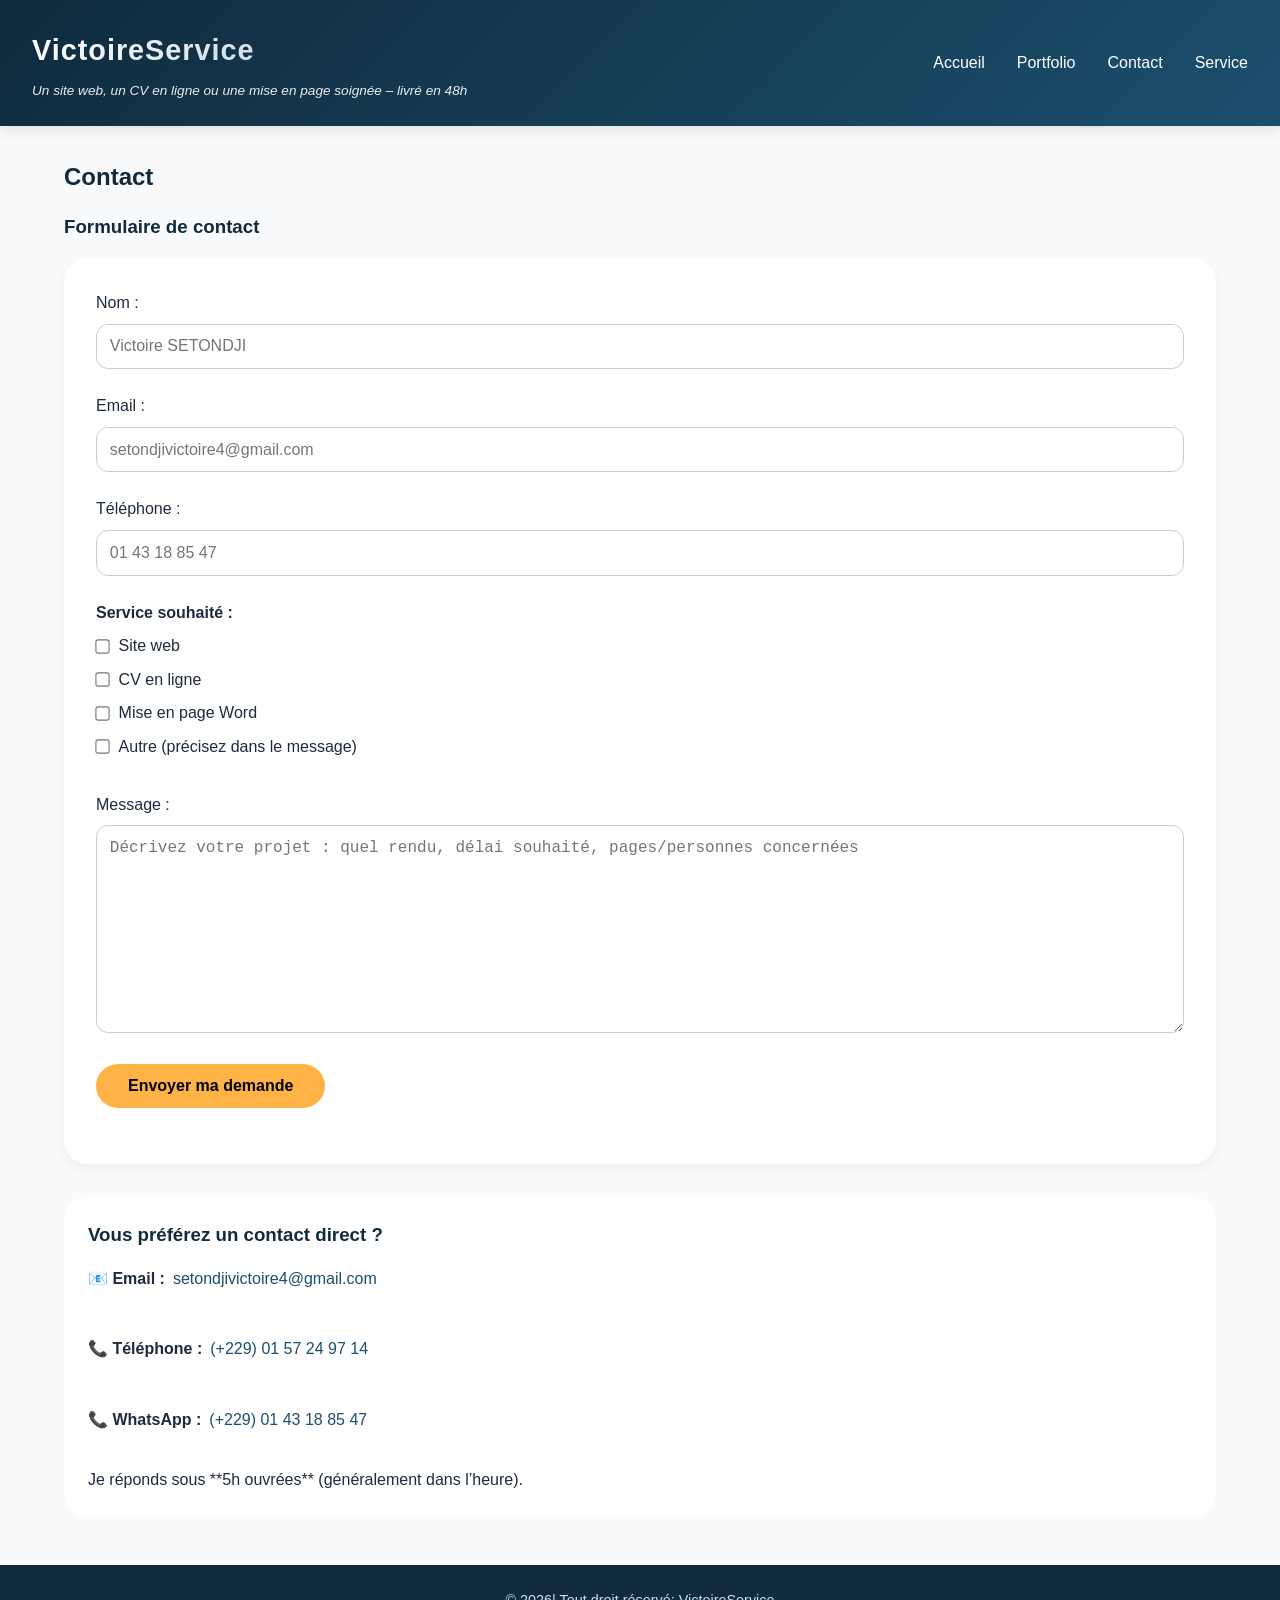
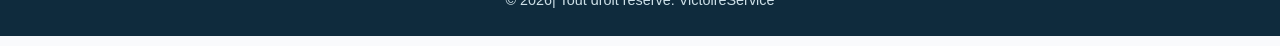
<file: html/contact.html>
<!DOCTYPE html>
<html lang="en">
<head>
    <meta charset="UTF-8">
    <meta name="viewport" content="width=device-width, initial-scale=1.0">
    <title>Page contact </title>
    <link rel="stylesheet" href="../css/style.css">
</head>
<body>
    <header>
        <div class="logoSlogan">
            <h1 class="logo"> <a href="index.html"> VictoireService </a> </h1>
            <span>Un site web, un CV en ligne ou une mise en page soignée – livré en 48h</span>
        </div>
        <div class="menu">
            <nav class="barre_de_navigation">
                <ul class="liste_de_navigation">
                    <li class="element_de_navigation">
                        <a href="index.html">Accueil</a>
                    </li>
                    <li class="element_de_navigation">
                        <a href="portfolio.html">Portfolio</a>
                    </li>
                    <li class="element_de_navigation">
                        <a href="contact.html">Contact</a>
                    </li>
                    <li class="element_de_navigation">
                        <a href="service.html">Service</a>
                    </li>
                </ul>
            </nav>
        </div>
    </header>
    <main>
        <h2>Contact</h2>
        <h3>Formulaire de contact</h3>
        <form>
          <div class="element_formulaire">
            <label for="nom_complet">Nom :</label>
            <input
              type="text"
              id="nom_complet"
              placeholder="Victoire SETONDJI"
            />
          </div>
          <div class="element_formulaire">
            <label for="email">Email :</label>
            <input
              type="email"
              id="email"
              placeholder="setondjivictoire4@gmail.com"
            />
          </div>
          <div class="element_formulaire">
            <label for="telephone">Téléphone :</label>
            <input type="tel" id="telephone" placeholder="01 43 18 85 47" />
          </div>
          <div class="element_formulaire">
         <p><strong>Service souhaité :</strong></p>
            <label><input type="checkbox" name="service" value="Site web"> Site web</label><br>
            <label><input type="checkbox" name="service" value="CV en ligne"> CV en ligne</label><br>
            <label><input type="checkbox" name="service" value="Mise en page Word"> Mise en page Word</label><br>
            <label><input type="checkbox" name="service" value="Autre"> Autre (précisez dans le message)</label>
        </div>
          
          <div class="element_formulaire">
            <label for="message">Message :</label> <br />
            <textarea
              rows="10"
              id="message"
              placeholder="Décrivez votre projet : quel rendu, délai souhaité, pages/personnes concernées"
            ></textarea>
          </div>
          <div class="element_formulaire">
    <button type="submit">Envoyer ma demande</button>
</div>
        </form>

      
      <div class="contenu">
        <h3>Vous préférez un contact direct ?</h3>
        <ul>
          <li>
            <strong>📧 Email :</strong
            ><a href="mailto:setondjivictoire4@gmail.com"
              >setondjivictoire4@gmail.com</a
            >
          </li>
          <br />
          <li>
            <strong>📞 Téléphone :</strong
            ><a href="tel:+2290157249714">(+229) 01 57 24 97 14</a>
          </li>
          <br />
          <li>
            <strong>📞 WhatsApp :</strong
            ><a href="https://wa.me/0143188547">(+229) 01 43 18 85 47</a>
          </li>
          <br />
        </ul>
        <p>Je réponds sous **5h ouvrées** (généralement dans l’heure).</p>
      </div>
      
    </main>
    <footer>
        &copy; 2026| Tout droit réservé:
        <a href="https://www.facebook.com/profile.php?id=100082668964355"> VictoireService</a>
    </footer>
</body>
</html>
</file>
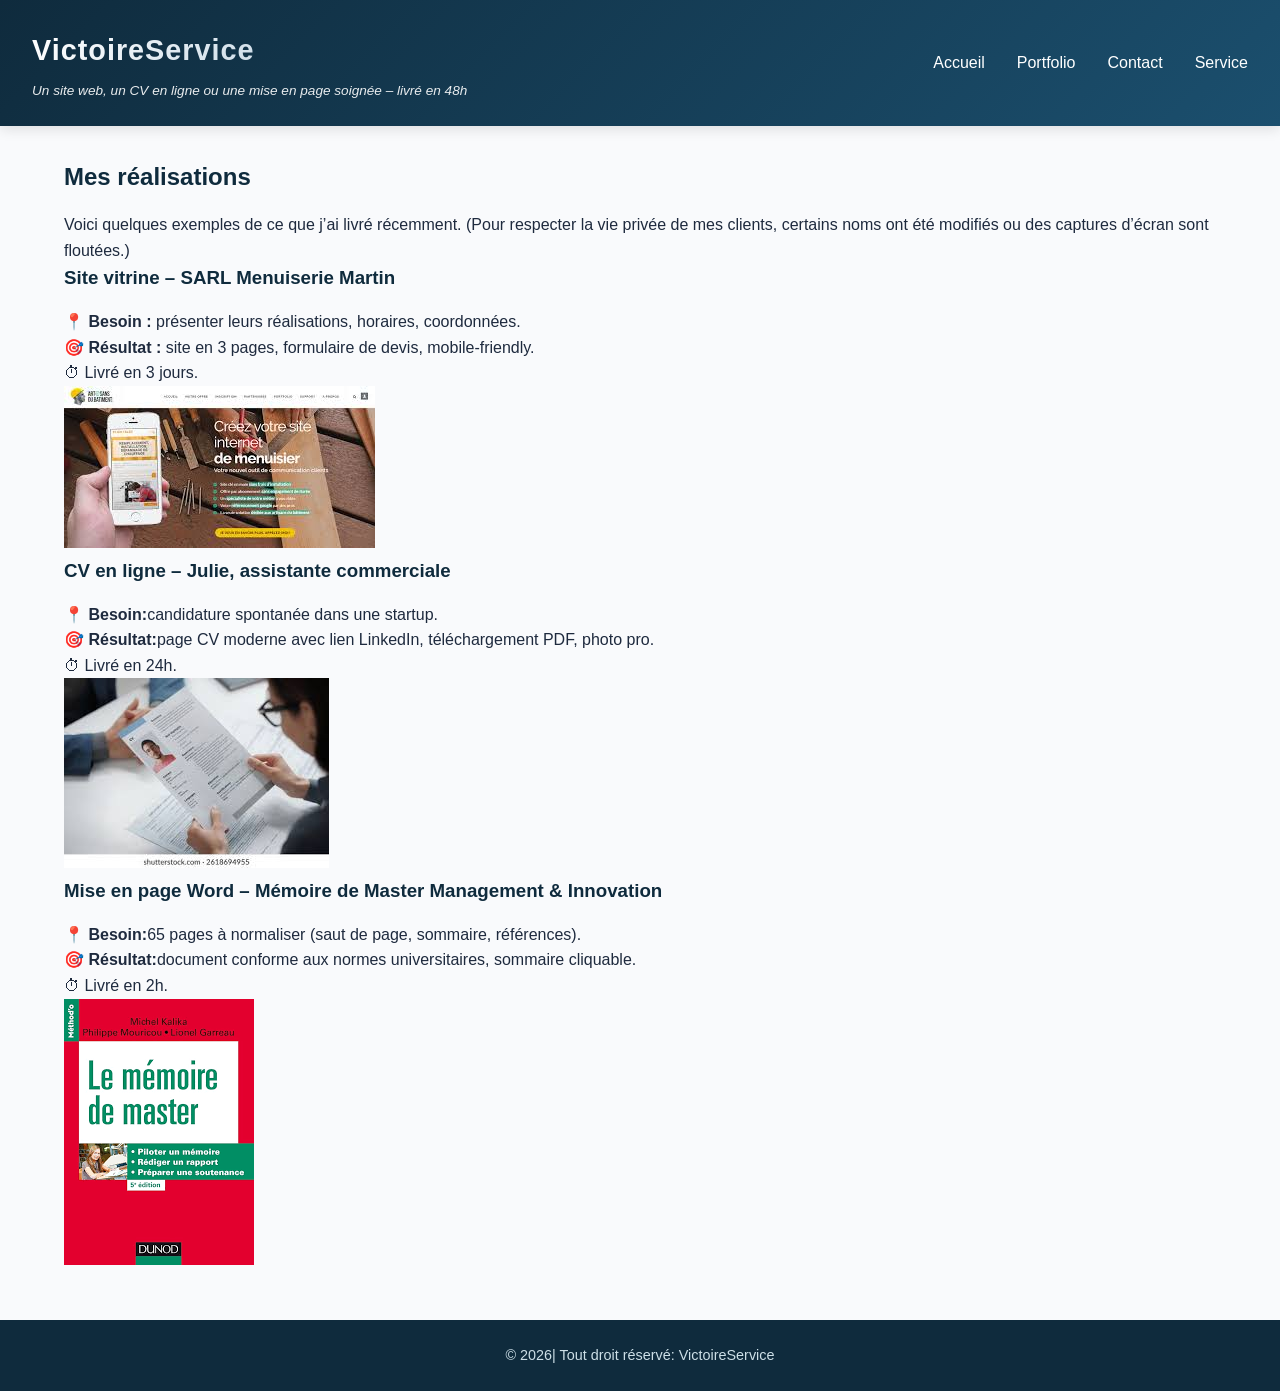
<file: html/portfolio.html>
<!DOCTYPE html>
<html lang="en">
<head>
    <meta charset="UTF-8">
    <meta name="viewport" content="width=device-width, initial-scale=1.0">
    <title>Page portfolio </title>
    <link rel="stylesheet" href="../css/style.css">
</head>
<body>
    <header>
        <div class="logoSlogan">
            <h1 class="logo"> <a href="index.html"> VictoireService </a> </h1>
            <span>Un site web, un CV en ligne ou une mise en page soignée – livré en 48h</span>
        </div>
        <div class="menu">
            <nav class="barre_de_navigation">
                <ul class="liste_de_navigation">
                    <li class="element_de_navigation">
                        <a href="index.html">Accueil</a>
                    </li>
                    <li class="element_de_navigation">
                        <a href="portfolio.html">Portfolio</a>
                    </li>
                    <li class="element_de_navigation">
                        <a href="contact.html">Contact</a>
                    </li>
                    <li class="element_de_navigation">
                        <a href="service.html">Service</a>
                    </li>
                </ul>
            </nav>
        </div>
    </header>
    <main>
        <h2>Mes réalisations</h2>
        <p>Voici quelques exemples de ce que j’ai livré récemment.  
        (Pour respecter la vie privée de mes clients, certains noms ont été modifiés
        ou des captures d’écran sont floutées.)</p>
        <div class="realisation">
            <div class="type_de_realisation">
        <h3>Site vitrine – SARL Menuiserie Martin</h3>
        <p>
           <strong> 📍 Besoin : </strong>présenter leurs réalisations, horaires, coordonnées. <br> 
           <strong> 🎯 Résultat :</strong> site en 3 pages, formulaire de devis, mobile-friendly. <br>  
            ⏱ Livré en 3 jours. 
            </p>
            <img src="../imge/menuserie1.jpeg" alt="Capture site menuiserie">
        
            </div>
            <div class="type_de_realisation">
                <h3>CV en ligne – Julie, assistante commerciale</h3>
                <p>
                <strong>📍 Besoin:</strong>candidature spontanée dans une startup. <br>
                <strong>🎯 Résultat:</strong>page CV moderne avec lien LinkedIn, téléchargement PDF, photo pro. <br>
                ⏱ Livré en 24h.  
                </p>
                <img src="../imge/cv 1.jpeg" alt="Capture CV Julie">
            </div>
            <div class="type_de_realisation">
            <h3>Mise en page Word – Mémoire de Master Management & Innovation</h3>
            <p>
                <strong>📍 Besoin:</strong>65 pages à normaliser (saut de page, sommaire, références). <br>
                <strong>🎯 Résultat:</strong>document conforme aux normes universitaires, sommaire cliquable. <br> 
                ⏱ Livré en 2h.
            </p>
            <img src="../imge/memoire1.png" alt="Capture mémoire">
            </div>
        </div>
    </main>
    <footer>
        &copy; 2026| Tout droit réservé: 
        <a href="https://www.facebook.com/profile.php?id=100082668964355">VictoireService</a> 
    </footer>
</body>
</html>
</file>
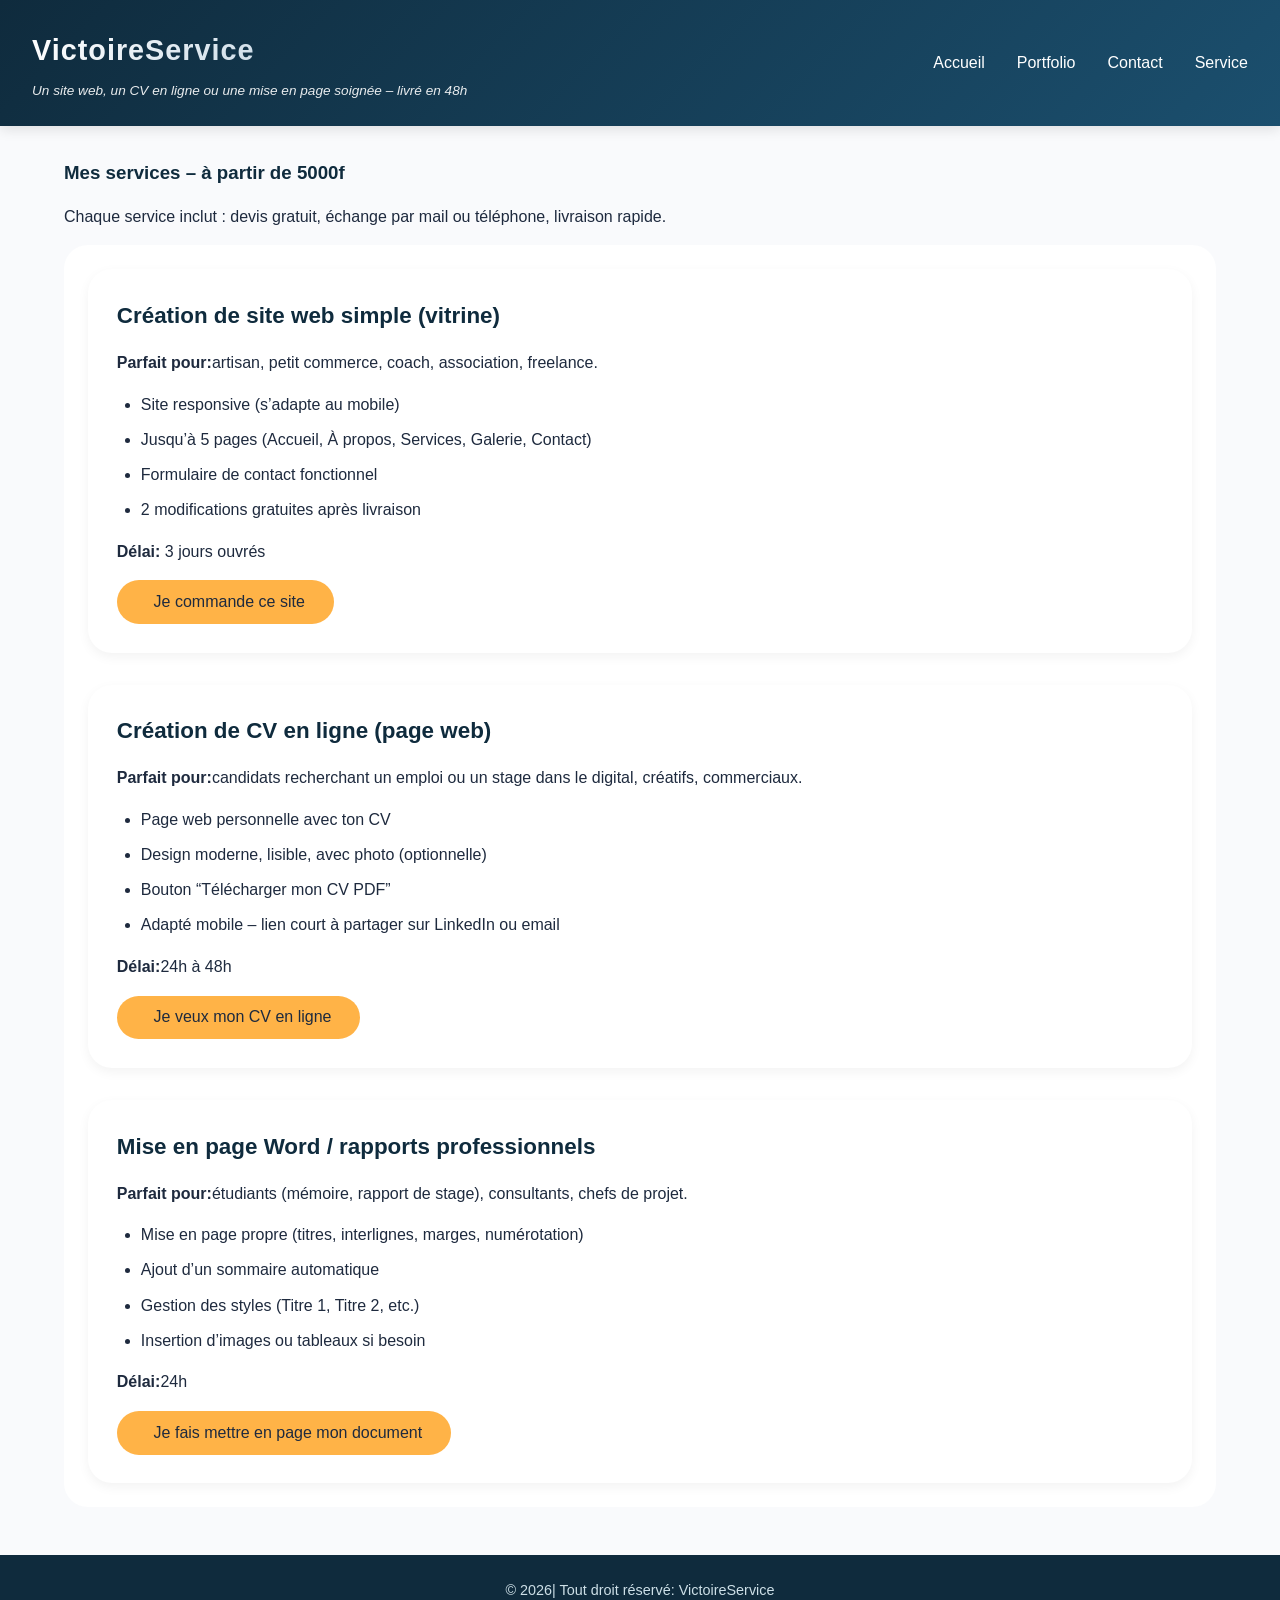
<file: html/service.html>
<!DOCTYPE html>
<html lang="en">
<head>
    <meta charset="UTF-8">
    <meta name="viewport" content="width=device-width, initial-scale=1.0">
    <title>Page service </title>
    <link rel="stylesheet" href="../css/style.css">
</head>
<body>
    <header>
        <div class="logoSlogan">
            <h1 class="logo"> <a href="#"> VictoireService </a> </h1>
            <span>Un site web, un CV en ligne ou une mise en page soignée – livré en 48h</span>
        </div>
        <div class="menu">
            <nav class="barre_de_navigation">
                <ul class="liste_de_navigation">
                    <li class="element_de_navigation">
                        <a href="index.html">Accueil</a>
                    </li>
                    <li class="element_de_navigation">
                        <a href="portfolio.html">Portfolio</a>
                    </li>
                    <li class="element_de_navigation">
                        <a href="contact.html">Contact</a>
                    </li>
                    <li class="element_de_navigation">
                        <a href="service.html">Service</a>
                    </li>
                </ul>
            </nav>
        </div>
    </header>
    <main>
        <h3> Mes services – à partir de 5000f</h3>
        <p>Chaque service inclut : devis gratuit, échange par mail ou téléphone, livraison rapide.</p>
        <div class="contenu">
            <ol class="liste_contenu">
                <li class="element_contenu">
                    <b>Création de site web simple (vitrine) </b> <br>
                    <p><strong>Parfait pour:</strong>artisan, petit commerce, coach, association, freelance.</p>
                    <ul class="liste_element">
                        <li> Site responsive (s’adapte au mobile)</li>
                        <li> Jusqu’à 5 pages (Accueil, À propos, Services, Galerie, Contact) </li>
                        <li> Formulaire de contact fonctionnel </li>
                        <li> 2 modifications gratuites après livraison </li>
                    </ul>
                    <p> 
                        <strong>Délai:</strong> 3 jours ouvrés <br>
                    </p>
                        <div class="button">
                            <button><a href="contact.html">Je commande ce site</a></button>
                        </div>
                </li>
                <li class="element_contenu">
                    <b>Création de CV en ligne (page web)</b><br>
                    <p>
                    <strong>Parfait pour:</strong>candidats recherchant un emploi ou un stage
                     dans le digital, créatifs, commerciaux. 
                     <ul class="liste_element">
                        <li>Page web personnelle avec ton CV</li>
                        <li>Design moderne, lisible, avec photo (optionnelle)</li>
                        <li>Bouton “Télécharger mon CV PDF”</li>
                        <li>Adapté mobile – lien court à partager sur LinkedIn ou email</li>
                     </ul>
                     <strong>Délai:</strong>24h à 48h <br>
                    </p>
                    <div class="button">
                        <button><a href="contact.html">Je veux mon CV en ligne</a></button>
                    </div>
                </li>
                <li class="element_contenu">
                    <b> Mise en page Word / rapports professionnels</b><br>
                    <p>
                        <strong>Parfait pour:</strong>étudiants (mémoire, rapport de stage), consultants, 
                        chefs de projet.
                        <ul class="liste_element">
                            <li>Mise en page propre (titres, interlignes, marges, numérotation)</li>
                            <li>Ajout d’un sommaire automatique</li>
                            <li>Gestion des styles (Titre 1, Titre 2, etc.)</li>
                            <li>Insertion d’images ou tableaux si besoin</li>
                        </ul>
                        <strong>Délai:</strong>24h <br>
                    </p>
                    <div class="button">
                        <button><a href="contact.html">Je fais mettre en page mon document</a></button>
                    </div>
                </li>
                
            </ol>
        </div>
    </main>
    <footer>
        &copy; 2026| Tout droit réservé:
        <a href="https://www.facebook.com/profile.php?id=100082668964355">VictoireService</a> 
    </footer>
</body>
</html>
</file>
<file: css/style.css>
/* ========== RESET & BASE ========== */
* {
    margin: 0;
    padding: 0;
    box-sizing: border-box;
}

body {
    font-family: 'Segoe UI', Roboto, Helvetica, Arial, sans-serif;
    line-height: 1.6;
    color: #1e2a3e;
    background-color: #f9fafc;
}

a {
    text-decoration: none;
    color: inherit;
}

ul, ol {
    list-style: none;
}

/* ========== HEADER ========== */
header {
    background: linear-gradient(135deg, #0f2b3d 0%, #1b4f6e 100%);
    color: white;
    padding: 1.5rem 2rem;
    display: flex;
    flex-wrap: wrap;
    justify-content: space-between;
    align-items: center;
    gap: 1rem;
    box-shadow: 0 4px 12px rgba(0,0,0,0.1);
}

.logoSlogan {
    display: flex;
    flex-direction: column;
    gap: 0.3rem;
}

.logo a {
    font-size: 1.8rem;
    font-weight: 700;
    letter-spacing: 1px;
    background: linear-gradient(135deg, #fff, #cfdee9);
    background-clip: text;
    -webkit-background-clip: text;
    color: transparent;
}

.logoSlogan span {
    font-size: 0.85rem;
    opacity: 0.9;
    font-style: italic;
}

.liste_de_navigation {
    display: flex;
    gap: 2rem;
    flex-wrap: wrap;
}

.element_de_navigation a {
    font-weight: 500;
    transition: 0.2s;
    padding: 0.5rem 0;
    border-bottom: 2px solid transparent;
}

.element_de_navigation a:hover {
    border-bottom-color: #ffb347;
    color: #ffb347;
}

/* ========== MAIN GLOBAL ========== */
main {
    max-width: 1200px;
    margin: 2rem auto;
    padding: 0 1.5rem;
}

h2, h3 {
    color: #0f2b3d;
    margin-bottom: 1rem;
}

/* ========== HERO (index) ========== */
.hero {
    background: white;
    border-radius: 2rem;
    padding: 2rem;
    text-align: center;
    box-shadow: 0 8px 20px rgba(0,0,0,0.05);
    margin-bottom: 3rem;
}

.hero img {
    max-width: 220px;   /* ou 250px si vous voulez encore plus grand */
    width: 100%;
    border-radius: 50%;
    margin-bottom: 1.5rem;
    border: 4px solid #ffb347;
    object-fit: cover;
    box-shadow: 0 8px 20px rgba(0,0,0,0.1);
}

.hero p {
    font-size: 1.4rem;
    margin: 1rem 0;
    color: #2c3e4e;
}

.button {
    display: flex;
    flex-wrap: wrap;
    justify-content: center;
    gap: 1rem;
    margin-top: 1.5rem;
}

.button button, .element_formulaire button {
    background: #ffb347;
    border: none;
    padding: 0.8rem 1.8rem;
    border-radius: 40px;
    font-weight: bold;
    cursor: pointer;
    transition: 0.2s;
    font-size: 1rem;
}

.button button a, .element_formulaire button a {
    color: #1e2a3e;
}

.button button:hover, .element_formulaire button:hover {
    background: #ff9f1c;
    transform: scale(1.02);
    box-shadow: 0 4px 12px rgba(0,0,0,0.1);
}

/* ========== TÉMOIGNAGES (index) ========== */
.temoignage {
    display: flex;
    flex-wrap: wrap;
    gap: 2rem;
    justify-content: center;
    margin: 2rem 0;
}

.temoignage_element {
    background: white;
    border-radius: 1.5rem;
    padding: 1.5rem;
    flex: 1 1 280px;
    box-shadow: 0 4px 12px rgba(0,0,0,0.05);
    transition: 0.2s;
    text-align: center;
}

.temoignage_element:hover {
    transform: translateY(-5px);
    box-shadow: 0 12px 24px rgba(0,0,0,0.1);
}

.temoignage_element img {
    width: 80px;
    height: 80px;
    border-radius: 50%;
    object-fit: cover;
    margin-bottom: 1rem;
    border: 2px solid #ffb347;
}

.temoignage_element h3 {
    font-size: 1.2rem;
    margin-bottom: 0.75rem;
    color: #1b4f6e;
}

.temoignage_element p {
    font-size: 0.95rem;
    color: #2d3e4f;
    font-style: italic;
}

/* ========== PAGE SERVICES (service.html & portfolio.html) ========== */
.liste_contenu {
    display: flex;
    flex-direction: column;
    gap: 2rem;
}

.element_contenu {
    background: white;
    border-radius: 1.5rem;
    padding: 1.8rem;
    box-shadow: 0 4px 12px rgba(0,0,0,0.05);
    transition: 0.2s;
}

.element_contenu:hover {
    box-shadow: 0 8px 20px rgba(0,0,0,0.08);
}

.element_contenu b {
    font-size: 1.4rem;
    color: #0f2b3d;
    display: inline-block;
    margin-bottom: 1rem;
}

.liste_element {
    list-style: disc;
    margin: 1rem 0 1rem 1.5rem;
}

.liste_element li {
    margin: 0.4rem 0;
}

.element_contenu .button {
    justify-content: flex-start;
    margin-top: 1rem;
}

/* ========== PAGE CONTACT ========== */
form {
    background: white;
    border-radius: 1.5rem;
    padding: 2rem;
    box-shadow: 0 4px 12px rgba(0,0,0,0.05);
    margin-bottom: 2rem;
}

.element_formulaire {
    margin-bottom: 1.5rem;
}

.element_formulaire label {
    font-weight: 600;
    display: block;
    margin-bottom: 0.4rem;
}

.element_formulaire input[type="text"],
.element_formulaire input[type="email"],
.element_formulaire input[type="tel"],
.element_formulaire textarea {
    width: 100%;
    padding: 0.8rem;
    border: 1px solid #ccc;
    border-radius: 12px;
    font-size: 1rem;
    transition: 0.2s;
}

.element_formulaire input:focus,
.element_formulaire textarea:focus {
    border-color: #ffb347;
    outline: none;
    box-shadow: 0 0 0 3px rgba(255,180,71,0.2);
}

/* Cases à cocher */
.element_formulaire p {
    font-weight: 600;
    margin-bottom: 0.5rem;
}

.element_formulaire label input[type="checkbox"] {
    margin-right: 0.6rem;
    transform: scale(1.1);
    accent-color: #ffb347;
}

.element_formulaire label {
    font-weight: normal;
    display: inline-flex;
    align-items: center;
    margin-right: 1.5rem;
    margin-bottom: 0.5rem;
}

/* Bouton submit */
.element_formulaire button {
    background: #ffb347;
    width: auto;
    padding: 0.8rem 2rem;
}

/* Contact direct */
.contenu {
    background: white;
    border-radius: 1.5rem;
    padding: 1.5rem;
    margin-top: 1rem;
}

.contenu ul li {
    margin: 0.6rem 0;
}

.contenu a {
    color: #1b4f6e;
    font-weight: 500;
    margin-left: 0.5rem;
}

.contenu a:hover {
    text-decoration: underline;
    color: #ffb347;
}

/* ========== FOOTER ========== */
footer {
    background: #0f2b3d;
    color: #cddfe7;
    text-align: center;
    padding: 1.5rem;
    margin-top: 3rem;
    font-size: 0.9rem;
}

/* ========== RESPONSIVE ========== */
@media (max-width: 768px) {
    header {
        flex-direction: column;
        text-align: center;
    }

    .liste_de_navigation {
        justify-content: center;
        gap: 1.2rem;
    }

    .hero p {
        font-size: 1.2rem;
    }

    .button {
        flex-direction: column;
        align-items: center;
    }

    .temoignage_element {
        flex: 1 1 100%;
    }

    .element_contenu b {
        font-size: 1.2rem;
    }

    .element_formulaire label input[type="checkbox"] {
        margin-right: 0.4rem;
    }
}
</file>
